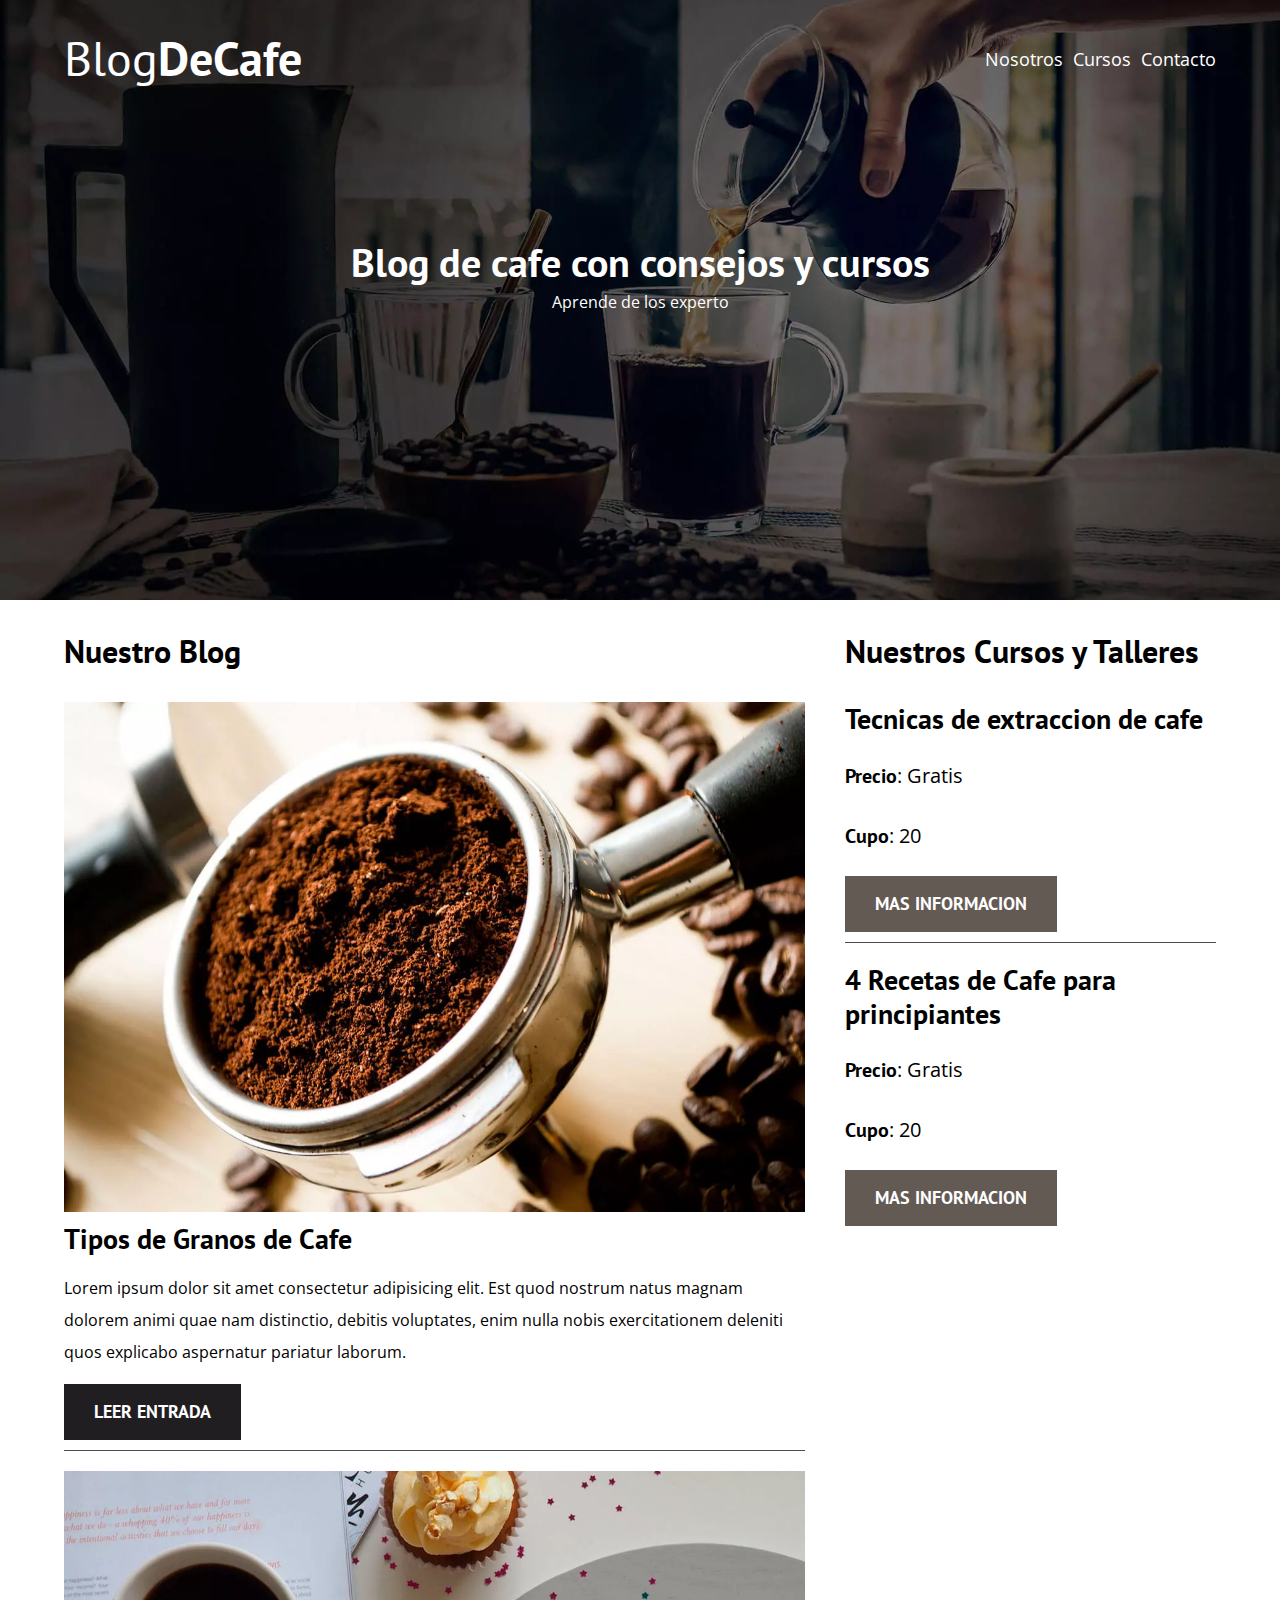
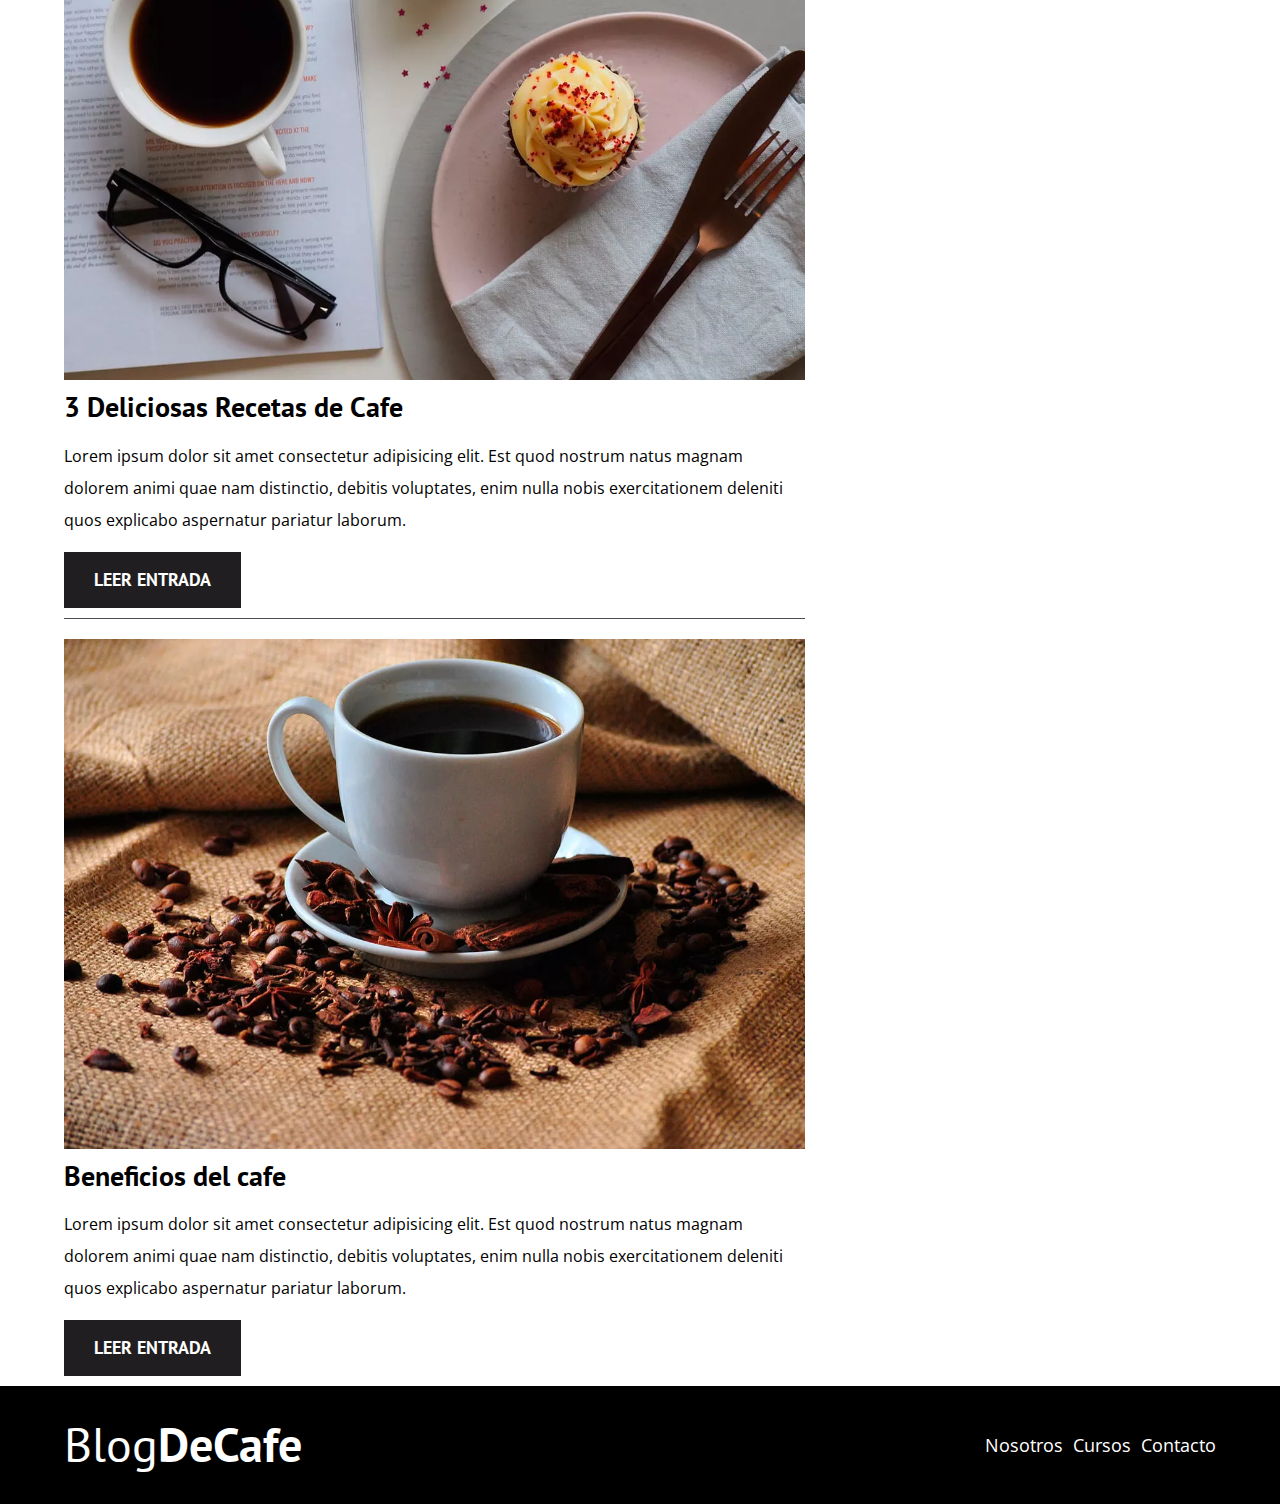
<file: index.html>
<!DOCTYPE html>
<html lang="en">
  <head>
    <meta charset="UTF-8" />
    <meta http-equiv="X-UA-Compatible" content="IE=edge" />
    <meta name="viewport" content="width=device-width, initial-scale=1.0" />
    <title>Coffe Blog</title>
    <meta name="description" content="Blog about coffee and courses" />
    <!-- Prefetch -->

    <link rel="prefetch" href="nosotros.html" as="document" />
    <link rel="preload" href="/css/normalize.css" as="style" />
    <link rel="stylesheet" href="/css/normalize.css" />
    <link rel="preconnect" href="https://fonts.googleapis.com" />
    <link rel="preconnect" href="https://fonts.gstatic.com" crossorigin />
    <link
      href="https://fonts.googleapis.com/css2?family=Open+Sans&family=PT+Sans:wght@400;700&display=swap"
      rel="stylesheet"
    />
    <link rel="preload" href="/css/style.css" as="style" />
    <link rel="stylesheet" href="/css/style.css" />
  </head>
  <body>
    <header class="header">
      <div class="contenedor">
        <div class="barra">
          <a class="logo" href="index.html"
            ><h1 class="logo__nombre no-margin centrar-texto">
              Blog<span class="logo__bold">DeCafe</span>
            </h1></a
          >
          <nav class="navegacion">
            <a href="nosotros.html" class="navegacion__enlace">Nosotros</a>
            <a href="cursos.html" class="navegacion__enlace">Cursos</a>
            <a href="contacto.html" class="navegacion__enlace">Contacto</a>
          </nav>
        </div>
      </div>
      <div class="header__texto centrar-texto">
        <h2 class="no-margin">Blog de cafe con consejos y cursos</h2>
        <p class="no-margin">Aprende de los experto</p>
      </div>
    </header>

    <div class="contenedor contenido-principal">
      <main class="blog">
        <h3>Nuestro Blog</h3>
        <article class="entrada">
          <div class="entrada__imagen">
            <picture>
              <source srcset="/img/blog1.webp" type="image/webp" />
              <img loading="lazy" src="/img/blog1.jpg" alt="imagen blog" />
            </picture>
          </div>
          <div class="entrada__contenid">
            <h4 class="no-margin">Tipos de Granos de Cafe</h4>
            <p>
              Lorem ipsum dolor sit amet consectetur adipisicing elit. Est quod
              nostrum natus magnam dolorem animi quae nam distinctio, debitis
              voluptates, enim nulla nobis exercitationem deleniti quos
              explicabo aspernatur pariatur laborum.
            </p>
            <a class="boton boton--primario" href="entrada.html"
              >Leer Entrada</a
            >
          </div>
        </article>

        <!-- FIN ARTICULO -->
        <article class="entrada">
          <div class="entrada__imagen">
            <picture>
              <source srcset="/img/blog2.webp" type="image/webp" />
              <img loading="lazy" src="/img/blog2.jpg" alt="imagen blog" />
            </picture>
          </div>
          <div class="entrada__contenid">
            <h4 class="no-margin">3 Deliciosas Recetas de Cafe</h4>
            <p>
              Lorem ipsum dolor sit amet consectetur adipisicing elit. Est quod
              nostrum natus magnam dolorem animi quae nam distinctio, debitis
              voluptates, enim nulla nobis exercitationem deleniti quos
              explicabo aspernatur pariatur laborum.
            </p>
            <a class="boton boton--primario" href="entrada.html"
              >Leer Entrada</a
            >
          </div>
        </article>

        <!-- FIN ARTICULO -->
        <article class="entrada">
          <div class="entrada__imagen">
            <picture>
              <source srcset="/img/blog3.webp" type="image/webp" />
              <img loading="lazy" src="/img/blog3.jpg" alt="imagen blog" />
            </picture>
          </div>
          <div class="entrada__contenid">
            <h4 class="no-margin">Beneficios del cafe</h4>
            <p>
              Lorem ipsum dolor sit amet consectetur adipisicing elit. Est quod
              nostrum natus magnam dolorem animi quae nam distinctio, debitis
              voluptates, enim nulla nobis exercitationem deleniti quos
              explicabo aspernatur pariatur laborum.
            </p>
            <a class="boton boton--primario" href="entrada.html"
              >Leer Entrada</a
            >
          </div>
        </article>

        <!-- FIN ARTICULO -->
      </main>
      <aside class="sidebar">
        <h3>Nuestros Cursos y Talleres</h3>
        <ul class="cursos no-padding">
          <li class="widget-curso">
            <h4 class="no-margin">Tecnicas de extraccion de cafe</h4>
            <p class="widget-curso__label">
              <span class="widget-curso__info">Precio</span>: Gratis
            </p>
            <p class="widget-curso__label">
              <span class="widget-curso__info">Cupo</span>: 20
            </p>
            <a class="boton boton--secundario" href="entrada.html"
              >Mas informacion</a
            >
          </li>

          <!-- FIN CURSO -->
          <li class="widget-curso">
            <h4 class="no-margin">4 Recetas de Cafe para principiantes</h4>
            <p class="widget-curso__label">
              <span class="widget-curso__info">Precio</span>: Gratis
            </p>
            <p class="widget-curso__label">
              <span class="widget-curso__info">Cupo</span>: 20
            </p>
            <a class="boton boton--secundario" href="entrada.html"
              >Mas informacion</a
            >
          </li>

          <!-- FIN CURSO -->
        </ul>
      </aside>
    </div>

    <footer class="footer">
      <div class="contenedor">
        <div class="barra">
          <a class="logo" href="index.html"
            ><h1 class="logo__nombre no-margin centrar-texto">
              Blog<span class="logo__bold">DeCafe</span>
            </h1></a
          >
          <nav class="navegacion">
            <a href="nosotros.html" class="navegacion__enlace">Nosotros</a>
            <a href="cursos.html" class="navegacion__enlace">Cursos</a>
            <a href="contacto.html" class="navegacion__enlace">Contacto</a>
          </nav>
        </div>
      </div>
    </footer>
    <script src="/js/modernizr.js"></script>
  </body>
</html>
</file>
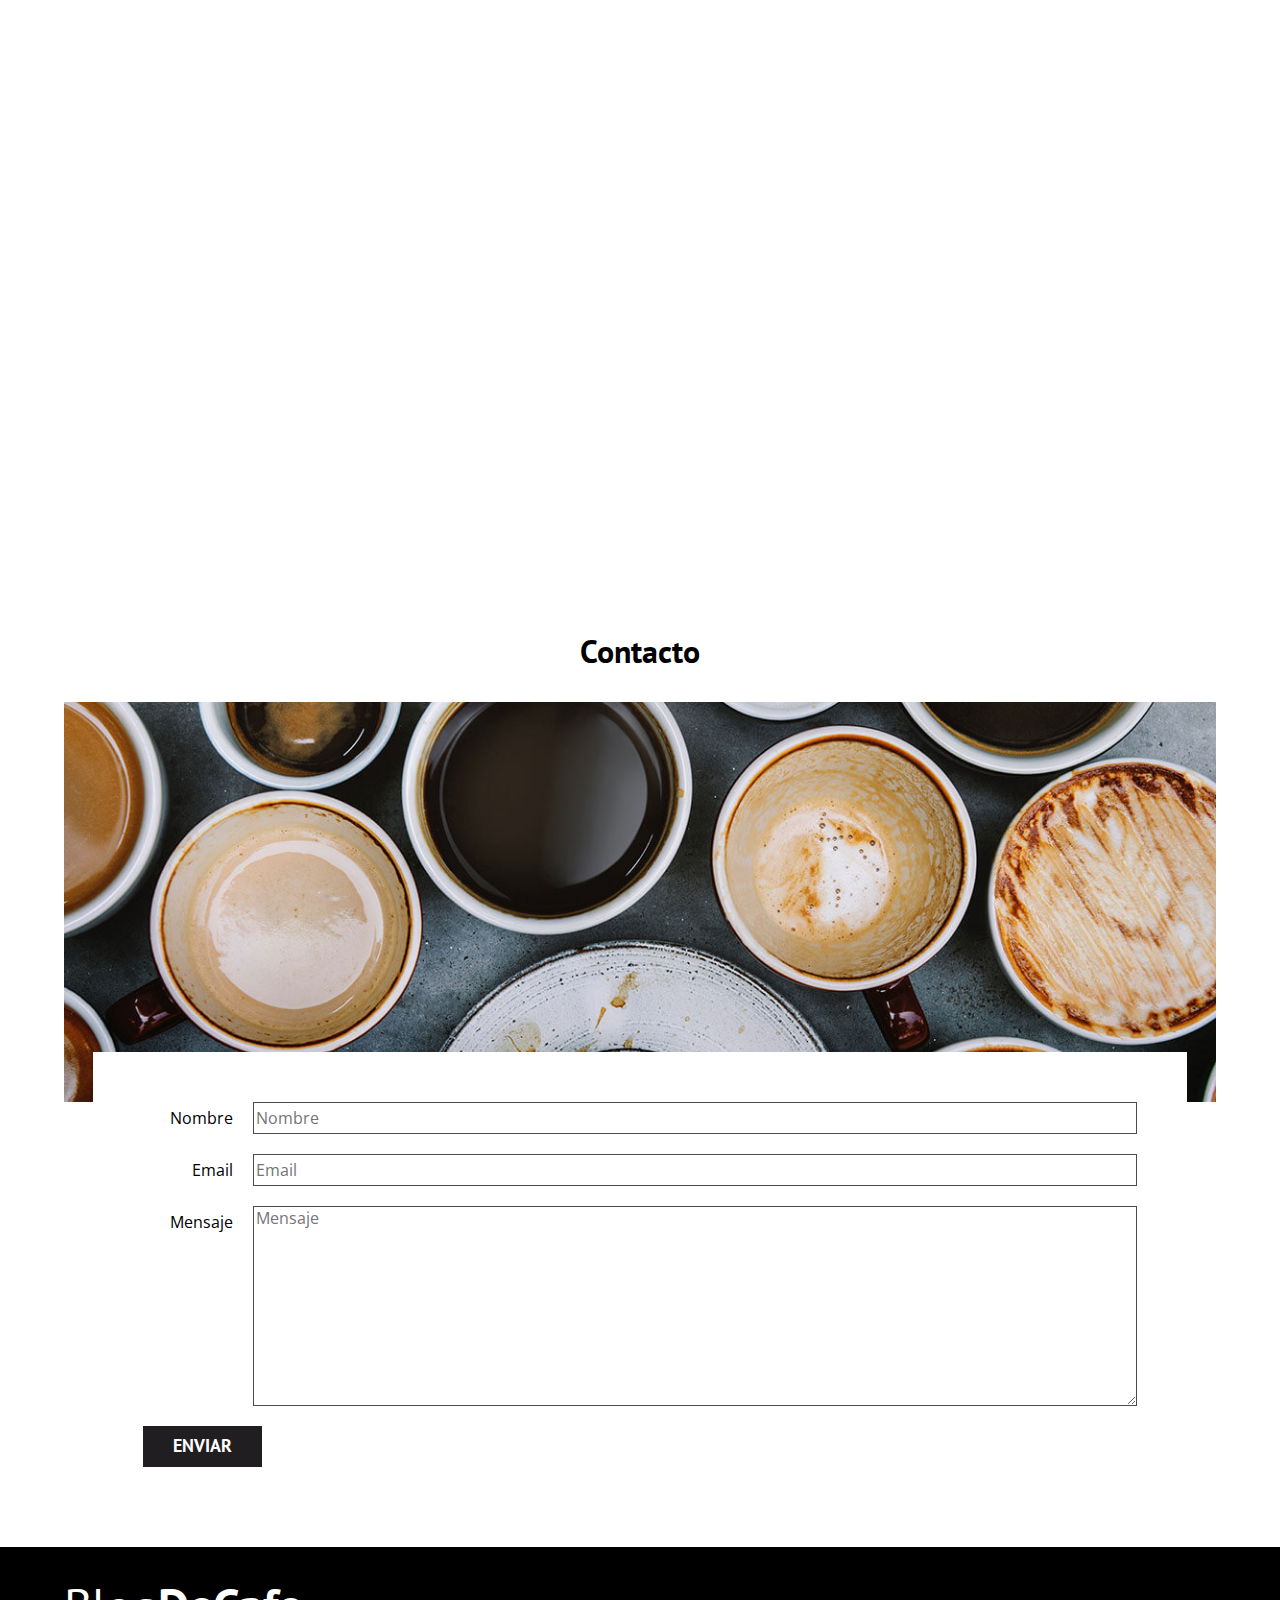
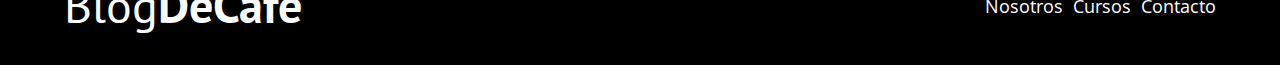
<file: contacto.html>
<!DOCTYPE html>
<html lang="en">
  <head>
    <meta charset="UTF-8" />
    <meta http-equiv="X-UA-Compatible" content="IE=edge" />
    <meta name="viewport" content="width=device-width, initial-scale=1.0" />

    <link rel="preload" href="/css/normalize.css" as="style" />
    <link rel="stylesheet" href="/css/normalize.css" />
    <link rel="preconnect" href="https://fonts.googleapis.com" />
    <link rel="preconnect" href="https://fonts.gstatic.com" crossorigin />
    <link
      href="https://fonts.googleapis.com/css2?family=Open+Sans&family=PT+Sans:wght@400;700&display=swap"
      rel="stylesheet"
    />
    <link rel="preload" href="/css/style.css" as="style" />
    <link rel="stylesheet" href="/css/style.css" />
    <title>Coffe Blog</title>
  </head>
  <body>
    <header class="header">
      <div class="contenedor">
        <div class="barra">
          <a class="logo" href="index.html"
            ><h1 class="logo__nombre no-margin centrar-texto">
              Blog<span class="logo__bold">DeCafe</span>
            </h1></a
          >
          <nav class="navegacion">
            <a href="nosotros.html" class="navegacion__enlace">Nosotros</a>
            <a href="cursos.html" class="navegacion__enlace">Cursos</a>
            <a href="contacto.html" class="navegacion__enlace">Contacto</a>
          </nav>
        </div>
      </div>
      <div class="header__texto centrar-texto">
        <h2 class="no-margin">Blog de cafe con consejos y cursos</h2>
        <p class="no-margin">Aprende de los experto</p>
      </div>
    </header>

    <main class="contenedor">
      <h3 class="centrar-texto">Contacto</h3>

      <div class="contacto-bg"></div>
      <form class="formulario">
        <div class="campo">
          <label class="campo__label" for="nombre">Nombre</label>
          <input
            class="campo__field"
            type="text"
            placeholder="Nombre"
            id="nombre"
          />
        </div>
        <div class="campo">
          <label class="campo__label" for="email">Email</label>
          <input
            class="campo__field"
            type="email"
            placeholder="Email"
            id="email"
          />
        </div>
        <div class="campo">
          <label class="campo__label" for="mensaje">Mensaje</label>
          <textarea
            class="campo__field campo__field--textarea"
            id="mensaje"
            placeholder="Mensaje"
          ></textarea>
        </div>
        <div class="campo">
          <input type="submit" value="enviar" class="boton boton--primario" />
        </div>
      </form>
    </main>

    <footer class="footer">
      <div class="contenedor">
        <div class="barra">
          <a class="logo" href="index.html"
            ><h1 class="logo__nombre no-margin centrar-texto">
              Blog<span class="logo__bold">DeCafe</span>
            </h1></a
          >
          <nav class="navegacion">
            <a href="nosotros.html" class="navegacion__enlace">Nosotros</a>
            <a href="cursos.html" class="navegacion__enlace">Cursos</a>
            <a href="contacto.html" class="navegacion__enlace">Contacto</a>
          </nav>
        </div>
      </div>
    </footer>
  </body>
</html>
</file>
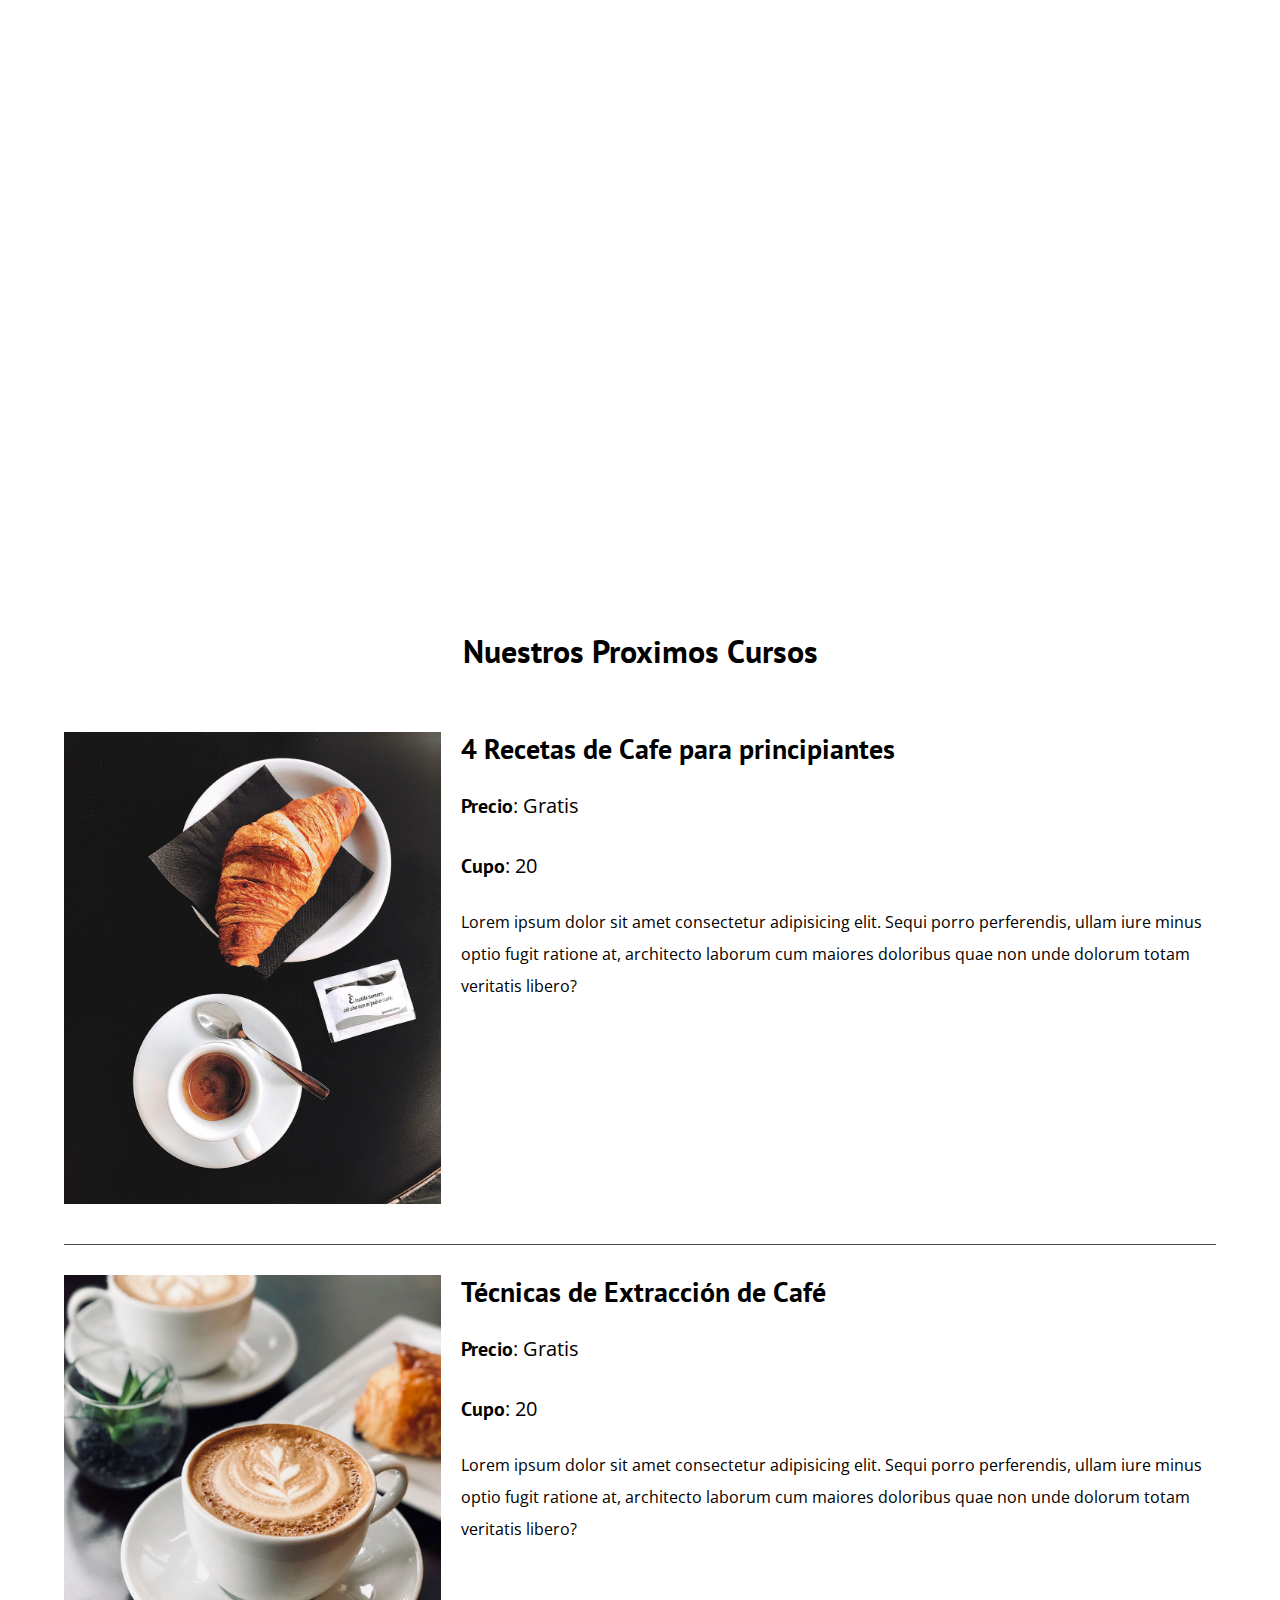
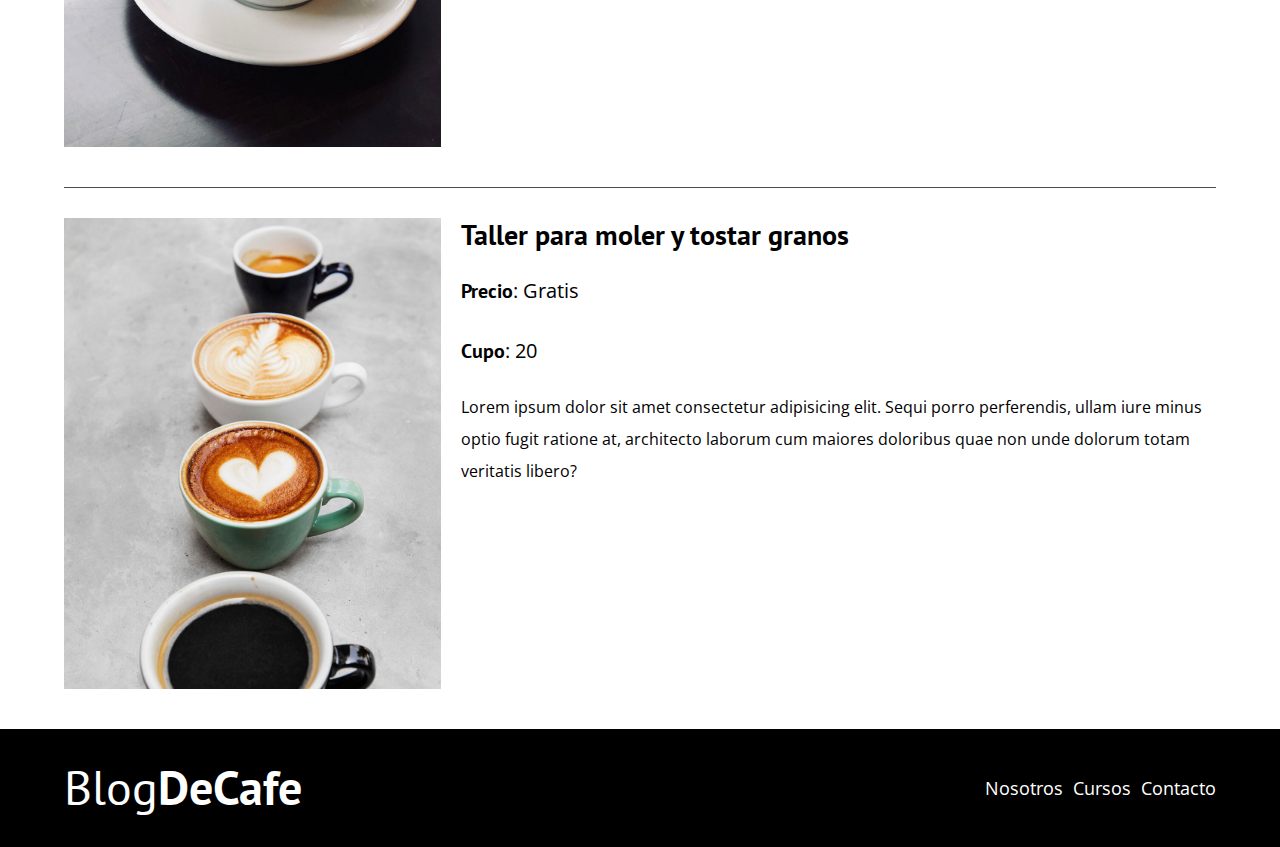
<file: cursos.html>
<!DOCTYPE html>
<html lang="en">
  <head>
    <meta charset="UTF-8" />
    <meta http-equiv="X-UA-Compatible" content="IE=edge" />
    <meta name="viewport" content="width=device-width, initial-scale=1.0" />

    <link rel="preload" href="/css/normalize.css" as="style" />
    <link rel="stylesheet" href="/css/normalize.css" />
    <link rel="preconnect" href="https://fonts.googleapis.com" />
    <link rel="preconnect" href="https://fonts.gstatic.com" crossorigin />
    <link
      href="https://fonts.googleapis.com/css2?family=Open+Sans&family=PT+Sans:wght@400;700&display=swap"
      rel="stylesheet"
    />
    <link rel="preload" href="/css/style.css" as="style" />
    <link rel="stylesheet" href="/css/style.css" />
    <title>Coffe Blog</title>
  </head>
  <body>
    <header class="header">
      <div class="contenedor">
        <div class="barra">
          <a class="logo" href="index.html"
            ><h1 class="logo__nombre no-margin centrar-texto">
              Blog<span class="logo__bold">DeCafe</span>
            </h1></a
          >
          <nav class="navegacion">
            <a href="nosotros.html" class="navegacion__enlace">Nosotros</a>
            <a href="cursos.html" class="navegacion__enlace">Cursos</a>
            <a href="contacto.html" class="navegacion__enlace">Contacto</a>
          </nav>
        </div>
      </div>
      <div class="header__texto centrar-texto">
        <h2 class="no-margin">Blog de cafe con consejos y cursos</h2>
        <p class="no-margin">Aprende de los experto</p>
      </div>
    </header>

    <main class="contenedor">
      <h3 class="centrar-texto">Nuestros Proximos Cursos</h3>
      <div class="curso">
        <div class="curso__imagen">
          <img src="/img/curso1.jpg" alt="curso" />
        </div>
        <div class="curso__informacion">
          <h4 class="no-margin">4 Recetas de Cafe para principiantes</h4>
          <p class="curso__label">
            <span class="curso__info">Precio</span>: Gratis
          </p>
          <p class="curso__label"><span class="curso__info">Cupo</span>: 20</p>
          <p class="curso__descripcion">
            Lorem ipsum dolor sit amet consectetur adipisicing elit. Sequi porro
            perferendis, ullam iure minus optio fugit ratione at, architecto
            laborum cum maiores doloribus quae non unde dolorum totam veritatis
            libero?
          </p>
        </div>
      </div>
      <!-- FIN CURSO -->
      <div class="curso">
        <div class="curso__imagen">
          <img src="/img/curso2.jpg" alt="curso" />
        </div>
        <div class="curso__informacion">
          <h4 class="no-margin">Técnicas de Extracción de Café</h4>
          <p class="curso__label">
            <span class="curso__info">Precio</span>: Gratis
          </p>
          <p class="curso__label"><span class="curso__info">Cupo</span>: 20</p>
          <p class="curso__descripcion">
            Lorem ipsum dolor sit amet consectetur adipisicing elit. Sequi porro
            perferendis, ullam iure minus optio fugit ratione at, architecto
            laborum cum maiores doloribus quae non unde dolorum totam veritatis
            libero?
          </p>
        </div>
      </div>
      <!-- FIN CURSO -->
      <div class="curso">
        <div class="curso__imagen">
          <img src="/img/curso3.jpg" alt="curso" />
        </div>
        <div class="curso__informacion">
          <h4 class="no-margin">Taller para moler y tostar granos</h4>
          <p class="curso__label">
            <span class="curso__info">Precio</span>: Gratis
          </p>
          <p class="curso__label"><span class="curso__info">Cupo</span>: 20</p>
          <p class="curso__descripcion">
            Lorem ipsum dolor sit amet consectetur adipisicing elit. Sequi porro
            perferendis, ullam iure minus optio fugit ratione at, architecto
            laborum cum maiores doloribus quae non unde dolorum totam veritatis
            libero?
          </p>
        </div>
      </div>
      <!-- FIN CURSO -->
    </main>

    <footer class="footer">
      <div class="contenedor">
        <div class="barra">
          <a class="logo" href="index.html"
            ><h1 class="logo__nombre no-margin centrar-texto">
              Blog<span class="logo__bold">DeCafe</span>
            </h1></a
          >
          <nav class="navegacion">
            <a href="nosotros.html" class="navegacion__enlace">Nosotros</a>
            <a href="cursos.html" class="navegacion__enlace">Cursos</a>
            <a href="contacto.html" class="navegacion__enlace">Contacto</a>
          </nav>
        </div>
      </div>
    </footer>
  </body>
</html>
</file>
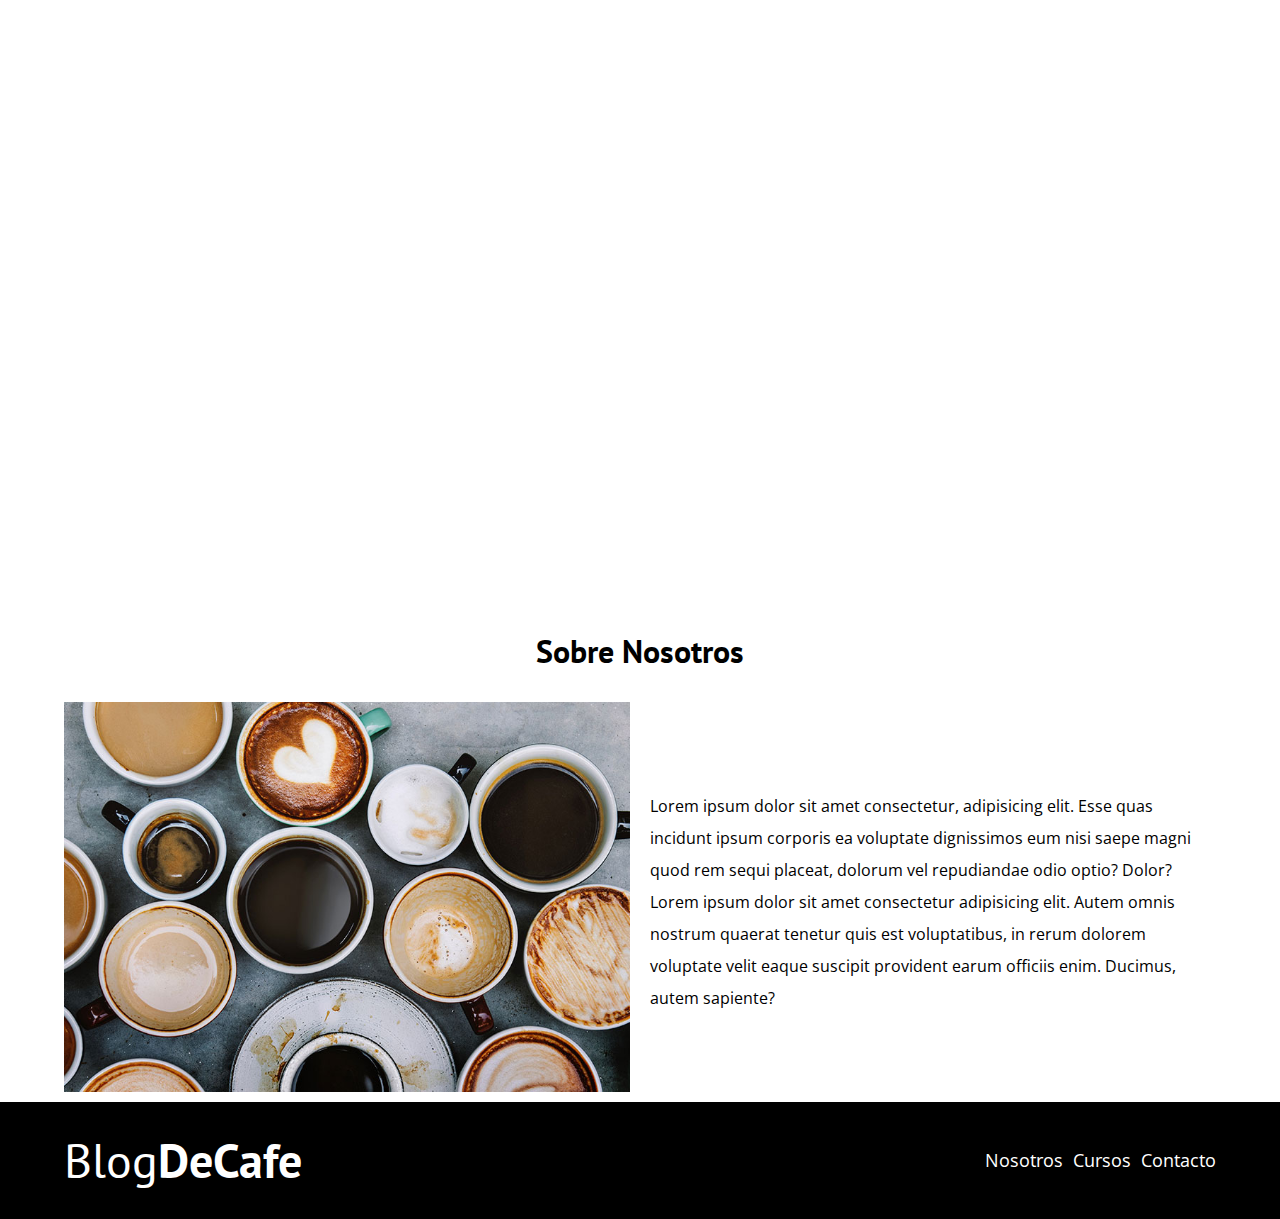
<file: nosotros.html>
<!DOCTYPE html>
<html lang="en">
  <head>
    <meta charset="UTF-8" />
    <meta http-equiv="X-UA-Compatible" content="IE=edge" />
    <meta name="viewport" content="width=device-width, initial-scale=1.0" />

    <link rel="preload" href="/css/normalize.css" as="style" />
    <link rel="stylesheet" href="/css/normalize.css" />
    <link rel="preconnect" href="https://fonts.googleapis.com" />
    <link rel="preconnect" href="https://fonts.gstatic.com" crossorigin />
    <link
      href="https://fonts.googleapis.com/css2?family=Open+Sans&family=PT+Sans:wght@400;700&display=swap"
      rel="stylesheet"
    />
    <link rel="preload" href="/css/style.css" as="style" />
    <link rel="stylesheet" href="/css/style.css" />
    <title>Coffe Blog</title>
  </head>
  <body>
    <header class="header">
      <div class="contenedor">
        <div class="barra">
          <a class="logo" href="index.html"
            ><h1 class="logo__nombre no-margin centrar-texto">
              Blog<span class="logo__bold">DeCafe</span>
            </h1></a
          >
          <nav class="navegacion">
            <a href="nosotros.html" class="navegacion__enlace">Nosotros</a>
            <a href="cursos.html" class="navegacion__enlace">Cursos</a>
            <a href="contacto.html" class="navegacion__enlace">Contacto</a>
          </nav>
        </div>
      </div>
      <div class="header__texto centrar-texto">
        <h2 class="no-margin">Blog de cafe con consejos y cursos</h2>
        <p class="no-margin">Aprende de los experto</p>
      </div>
    </header>

    <main class="contenedor">
      <h3 class="centrar-texto">Sobre Nosotros</h3>
      <div class="sobre-nosotros">
        <div class="sobre-nosotros__imagen">
          <img src="/img/nosotros.jpg" alt="sobre nosotros" />
        </div>
        <div class="sobre-nosotros__texto">
          <p class="no-margin">
            Lorem ipsum dolor sit amet consectetur, adipisicing elit. Esse quas
            incidunt ipsum corporis ea voluptate dignissimos eum nisi saepe
            magni quod rem sequi placeat, dolorum vel repudiandae odio optio?
            Dolor?
          </p>
          <p class="no-margin">
            Lorem ipsum dolor sit amet consectetur adipisicing elit. Autem omnis
            nostrum quaerat tenetur quis est voluptatibus, in rerum dolorem
            voluptate velit eaque suscipit provident earum officiis enim.
            Ducimus, autem sapiente?
          </p>
        </div>
      </div>
    </main>

    <footer class="footer">
      <div class="contenedor">
        <div class="barra">
          <a class="logo" href="index.html"
            ><h1 class="logo__nombre no-margin centrar-texto">
              Blog<span class="logo__bold">DeCafe</span>
            </h1></a
          >
          <nav class="navegacion">
            <a href="nosotros.html" class="navegacion__enlace">Nosotros</a>
            <a href="cursos.html" class="navegacion__enlace">Cursos</a>
            <a href="contacto.html" class="navegacion__enlace">Contacto</a>
          </nav>
        </div>
      </div>
    </footer>
  </body>
</html>
</file>
<file: css/style.css>
:root {
  --fuenteHeading: 'PT Sans', sans-serif;
  --fuenteParrafos: 'Open Sans', sans-serif;
  --blanco: #fff;
  --negro: #000;
  --primario: #645a54;
  --gris: #4c4b54;
  --thunder: #201e20;
  --pine: #645a54;
}

/* apply a natural box layout model to all elements, but allowing components to change */
html {
  box-sizing: border-box;
  font-size: 62.5%;
}
*,
*:before,
*:after {
  box-sizing: inherit;
}

body {
  font-family: var(--fuenteParrafos);
  font-size: 1.6rem;
  line-height: 2;
}

/* GLOBALES */

.contenedor {
  width: min(90%, 120rem);
  margin: 0 auto;
}

a {
  text-decoration: none;
}

h1,
h2,
h3,
h4 {
  font-family: var(--fuenteHeading);
  line-height: 1.2;
}

h1 {
  font-size: 4.8rem;
}

h2 {
  font-size: 4rem;
}

h3 {
  font-size: 3.2rem;
}
h4 {
  font-size: 2.8rem;
}

img {
  max-width: 100%;
}

.no-margin {
  margin: 0;
}

.no-padding {
  padding: 0;
}

.centrar-texto {
  text-align: center;
}

/* HEADER */

.webp .header {
  background-image: url(../img/banner.webp);
}

.no-webp .header {
  background-image: url(../img/banner.jpg);
}

.header {
  height: 60rem;
  background-size: cover;
  background-repeat: no-repeat;
  background-position: center center;
}

.header__texto {
  color: var(--blanco);
  margin-top: 5rem;
}

@media (min-width: 768px) {
  .header__texto {
    margin-top: 15rem;
  }
}

/* NAVEHACION BARRa */

.barra {
  padding-top: 3rem;
}

@media (min-width: 768px) {
  .barra {
    display: flex;
    justify-content: space-between;
    align-items: center;
  }
}

.logo {
  color: var(--blanco);
}

.logo__nombre {
  font-weight: normal;
}

.logo__bold {
  font-weight: bold;
}

.navegacion__enlace {
  display: block;
  text-align: center;
  font-size: 1.8rem;
  color: var(--blanco);
}

@media (min-width: 768px) {
  .navegacion {
    display: flex;
    gap: 1rem;
  }
}

/* BLOGS CURSOS y TALLERS */

@media (min-width: 768px) {
  .contenido-principal {
    display: grid;
    grid-template-columns: 2fr 1fr;
    column-gap: 4rem;
  }
}

/* ENTRADAs */

.entrada {
  border-bottom: 1px solid var(--gris);
  margin-bottom: 2rem;
}

.entrada:last-of-type {
  border: none;
  margin-bottom: 0;
}

/* BOTONES */

.boton {
  display: block;
  font-family: var(--fuenteHeading);
  font-size: 1.8rem;
  font-weight: 700;
  padding: 1rem 3rem;
  margin-bottom: 1rem;
  text-align: center;
  color: var(--blanco);
  text-transform: uppercase;
  border: none;
}

.boton:hover {
  cursor: pointer;
}

@media (min-width: 768px) {
  .boton {
    display: inline-block;
  }
}

.boton--primario {
  background-color: var(--thunder);
}

.boton--secundario {
  background-color: var(--pine);
}

.widget-curso {
  border-bottom: 1px solid var(--gris);
  margin-bottom: 2rem;
}

.widget-curso:last-of-type {
  border: none;
  margin-bottom: 0;
}

.widget-curso__info {
  font-family: var(--fuenteHeading);
  font-weight: bold;
}

.widget-curso__label {
  font-weight: normal;
}

.cursos {
  list-style: none;
}

.widget-curso__label,
.widget-curso__info {
  font-size: 2rem;
}

.footer {
  background-color: var(--negro);
  padding-bottom: 3rem;
}

/* NOSTROS */

@media (min-width: 768px) {
  .sobre-nosotros {
    display: grid;
    grid-template-columns: repeat(2, 1fr);
    column-gap: 2rem;
    place-items: center;
  }
}

.curso {
  padding: 3rem 0;
  border-bottom: 1px solid var(--gris);
}

.curso:last-of-type {
  border-bottom: none;
}

@media (min-width: 768px) {
  .curso {
    display: grid;
    grid-template-columns: 1fr 2fr;
    column-gap: 2rem;
  }
}

.curso__label {
  font-weight: normal;
}

.curso__label,
.curso__info {
  font-size: 2rem;
}

.curso__info {
  font-family: var(--fuenteHeading);
  font-weight: bold;
}

/* PAGINA CONTACTO */

.contacto-bg {
  background-image: url(../img/contacto.jpg);
  height: 40rem;
  background-size: cover;
  background-repeat: no-repeat;
}

.formulario {
  background-color: var(--blanco);
  margin: -5rem auto 0 auto;
  width: 95%;
  padding: 5rem;
}

.campo {
  display: flex;
  gap: 2rem;
  margin-bottom: 2rem;
}

.campo__label {
  flex: 0 0 9rem;
  text-align: right;
}
.campo__field {
  flex: 1;
  border: 1px solid var(--gris);
}

.campo__field--textarea {
  height: 20rem;
}
</file>
